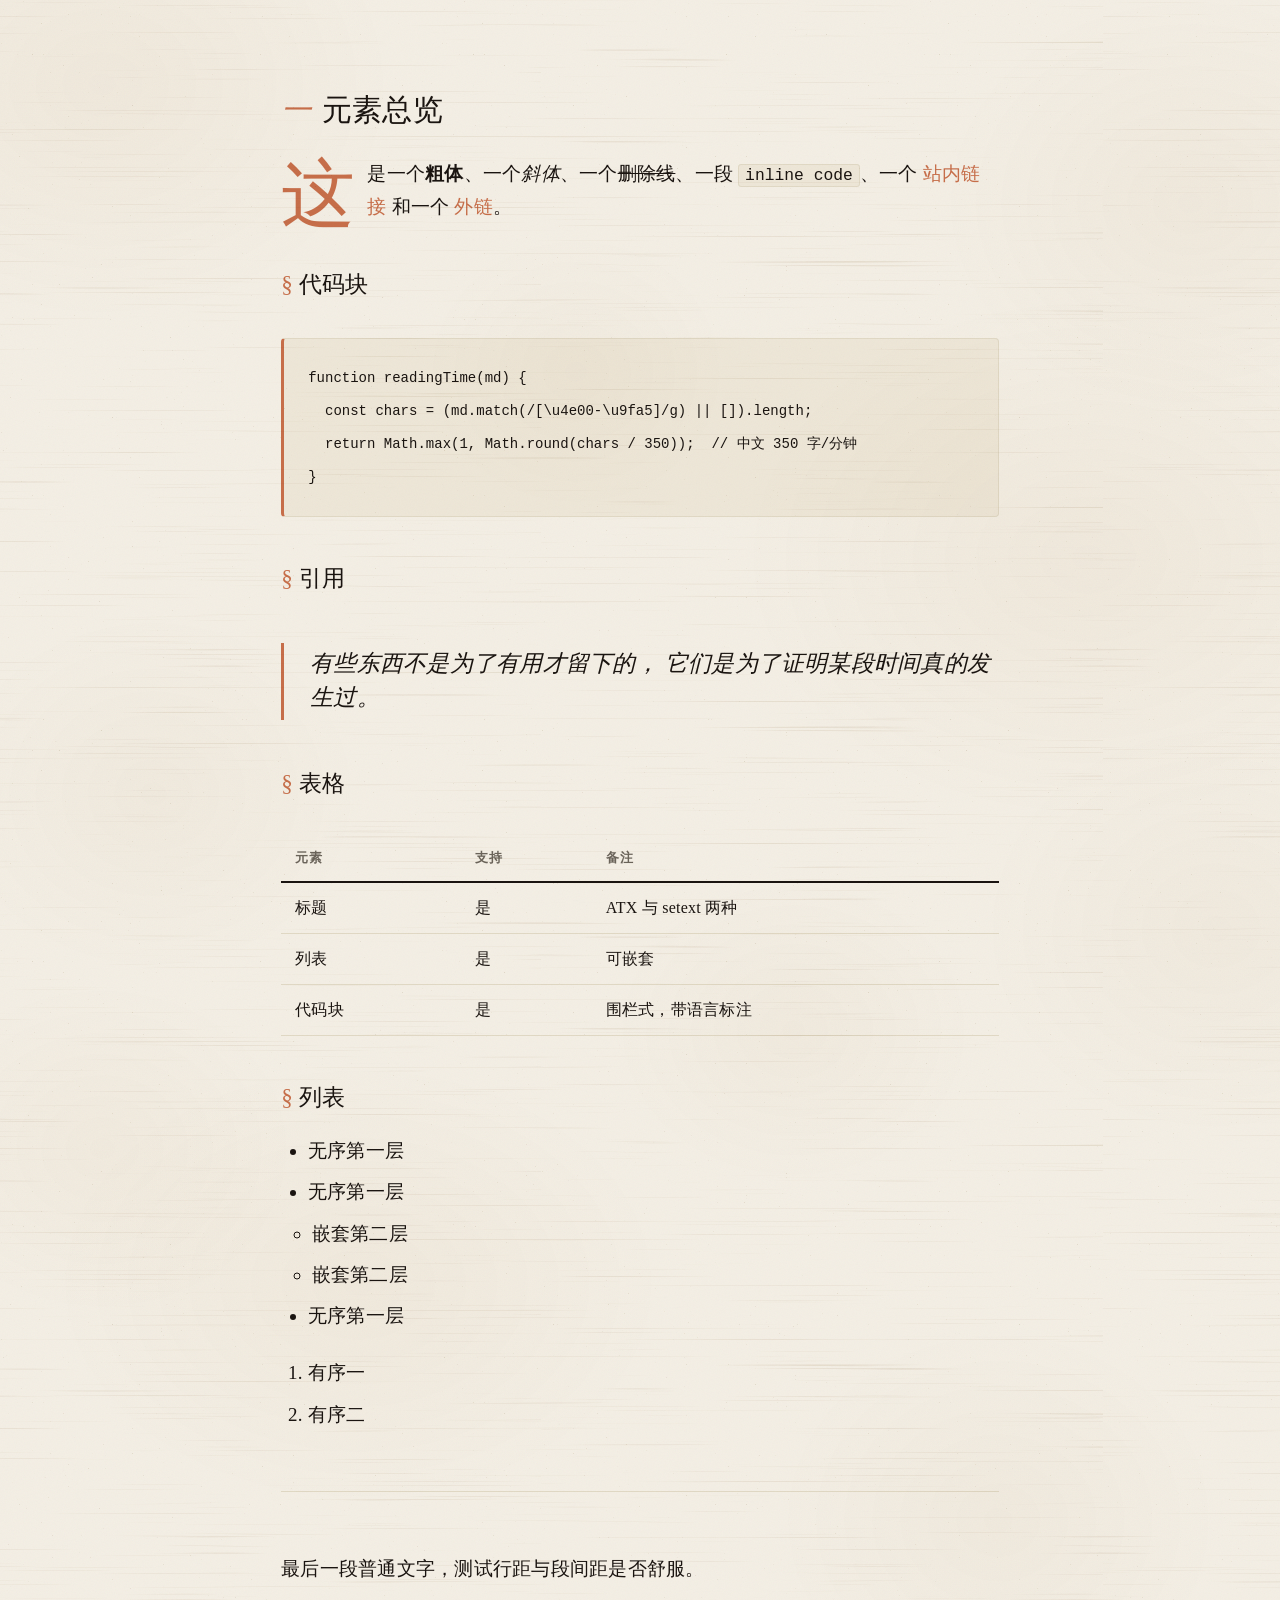
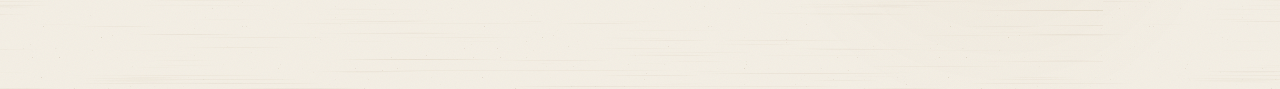
<file: preview/verify-elements.html>
<!DOCTYPE html>
<html lang="zh-CN" data-theme="light">
<head>
<meta charset="UTF-8">
<title>渲染器元素总览（验收用临时页）</title>
<link rel="stylesheet" href="../web/assets/style.css">
<script>
  var q = new URLSearchParams(location.search).get('theme');
  document.documentElement.setAttribute('data-theme', (q === 'dark' || q === 'light') ? q : 'light');
</script>
<style>
  body { padding: 40px 0 80px; }
  .kitchen { width: var(--measure); margin: 0 auto; display: grid; gap: 0; }
  .kitchen h2 { margin-top: 44px; }
</style>
</head>
<body>
<main class="kitchen"><div class="prose" id="out"></div></main>
<script src="../web/assets/markdown.js"></script>
<script>
var MD = [
  '## 元素总览',
  '',
  '这是一个**粗体**、一个*斜体*、一个~~删除线~~、一段 `inline code`、一个 [站内链接](index.html) 和一个 [外链](https://example.com)。',
  '',
  '### 代码块',
  '',
  '```js',
  'function readingTime(md) {',
  '  const chars = (md.match(/[\\u4e00-\\u9fa5]/g) || []).length;',
  '  return Math.max(1, Math.round(chars / 350));  // 中文 350 字/分钟',
  '}',
  '```',
  '',
  '### 引用',
  '',
  '> 有些东西不是为了有用才留下的，',
  '> 它们是为了证明某段时间真的发生过。',
  '',
  '### 表格',
  '',
  '| 元素 | 支持 | 备注 |',
  '| --- | --- | --- |',
  '| 标题 | 是 | ATX 与 setext 两种 |',
  '| 列表 | 是 | 可嵌套 |',
  '| 代码块 | 是 | 围栏式，带语言标注 |',
  '',
  '### 列表',
  '',
  '- 无序第一层',
  '- 无序第一层',
  '  - 嵌套第二层',
  '  - 嵌套第二层',
  '- 无序第一层',
  '',
  '1. 有序一',
  '2. 有序二',
  '',
  '---',
  '',
  '最后一段普通文字，测试行距与段间距是否舒服。'
].join('\n');

document.getElementById('out').innerHTML = KY.md.render(MD).html;
document.getElementById('out').querySelector('p').classList.add('lead');
</script>
</body>
</html>
</file>
<file: web/assets/style.css>
/* ============================================================================
   空雨不流泪 —— 站点样式
   风格：Editorial / Warm Minimalism（书卷派）
   亮色 = 白天的旧纸；深色 = 烛光下的旧纸
   全部纹理为内联 SVG data-uri，零图片请求
   ========================================================================== */

/* 字体策略：只用本地衬线栈（Source Han Serif / Songti SC / SimSun 逐级回退）。
   刻意不 @import 思源宋体 webfont——Google Fonts 在国内不可达时，
   render-blocking 的样式表会把首屏卡满 10 秒超时才放弃（实测）。
   要真喜欢思源宋体，本机装一份，下面 font-family 第二档就能命中。 */

/* ---------------------------------------------------------------
   ① 设计令牌
   --------------------------------------------------------------- */
:root {
  --paper:    #f5f0e6;   /* 纸色：对齐 claude.com 的奶油，暖但不棕 */
  --paper-2:  #efe8d9;   /* 次级纸面：代码块 / 卡片底 */
  --ink:      #1a1410;   /* 主文字：暖黑而非纯黑 */
  --ink-2:    #6b645a;   /* 次级文字：灰褐 */
  --ink-3:    #9a9186;   /* 三级文字：更浅的灰褐 */
  --accent:   #c96f4a;   /* 品牌橙：跟着旧纸压暗一档 */
  --rule:     #e2dac6;   /* 分隔线：浅褐压痕 */
  --rule-2:   #d5cab2;   /* 强分隔线 */
  --shadow:   0 1px 2px rgba(60, 42, 20, .05), 0 8px 24px rgba(60, 42, 20, .05);
  --radius:   4px;
  --maxw:     1160px;
  /* 正文列宽：移动端 86vw（与 header 的 6vw 节奏对齐）；桌面自适应封顶 */
  --measure:  min(86vw, clamp(560px, 42vw + 180px, 960px));
}

html[data-theme="dark"] {
  --paper:    #171310;   /* 暖褐底，绝不纯黑 */
  --paper-2:  #201a15;
  --ink:      #e8ddc8;   /* 暗奶油，绝不纯白 */
  --ink-2:    #9a8f78;
  --ink-3:    #6f6555;
  --accent:   #c96f4a;   /* 深底上不提高饱和度，否则变霓虹灯 */
  --rule:     #3a3226;
  --rule-2:   #4a4030;
  --shadow:   0 1px 2px rgba(0, 0, 0, .3), 0 8px 24px rgba(0, 0, 0, .25);
  --grain-blend:   screen;   /* multiply 在深底上等于隐身 */
  --texture-blend: screen;
  --vignette:      rgba(0, 0, 0, .34);
}

* { margin: 0; padding: 0; box-sizing: border-box; }

html { -webkit-text-size-adjust: 100%; }

body {
  background: var(--paper);
  color: var(--ink);
  /* 西文 Georgia，中文优先思源宋体（宽扁、字面大），逐级回退 */
  font-family: Georgia, "Noto Serif SC", "Source Han Serif SC", "Songti SC", SimSun, serif;
  line-height: 1.75;
  letter-spacing: .015em;      /* 字距放一点，中文不再挤成一条 */
  -webkit-font-smoothing: antialiased;
  position: relative;          /* 让 absolute 纹理层铺满整个文档高度 */
  min-height: 100vh;
}

/* ---------------------------------------------------------------
   ② 旧纸质感 v5 —— 消灭"网格感"
   网格感来源：单一尺寸贴图按固定周期平铺，滚动时节奏被眼睛数出来。
   对策：所有贴图块取质数尺寸；同种纹理叠互质两层（换 seed + 质数平移），
        合成重复周期 = 尺寸乘积（百万像素级）；狐斑用 % 定位本就无周期。
   --------------------------------------------------------------- */

/* ::before = 三层颗粒，质数尺寸互相错开 */
body::before {
  content: "";
  position: absolute; inset: 0;
  z-index: 9998; pointer-events: none;
  background-image:
    url("data:image/svg+xml,%3Csvg xmlns='http://www.w3.org/2000/svg' width='421' height='421'%3E%3Cfilter id='a'%3E%3CfeTurbulence type='fractalNoise' baseFrequency='0.9' numOctaves='2' seed='4' stitchTiles='stitch'/%3E%3C/filter%3E%3Crect width='100%25' height='100%25' filter='url(%23a)'/%3E%3C/svg%3E"),
    url("data:image/svg+xml,%3Csvg xmlns='http://www.w3.org/2000/svg' width='313' height='313'%3E%3Cfilter id='b'%3E%3CfeTurbulence type='fractalNoise' baseFrequency='1.15' numOctaves='2' seed='19' stitchTiles='stitch'/%3E%3C/filter%3E%3Crect width='100%25' height='100%25' filter='url(%23b)'/%3E%3C/svg%3E"),
    url("data:image/svg+xml,%3Csvg xmlns='http://www.w3.org/2000/svg' width='257' height='257'%3E%3Cfilter id='c'%3E%3CfeTurbulence type='fractalNoise' baseFrequency='0.72' numOctaves='3' seed='53' stitchTiles='stitch'/%3E%3C/filter%3E%3Crect width='100%25' height='100%25' filter='url(%23c)'/%3E%3C/svg%3E");
  background-size: 421px 421px, 313px 313px, 257px 257px;
  background-position: 0 0, 173px 97px, 89px 211px;   /* 质数平移，接缝相位打散 */
  opacity: .05;
  mix-blend-mode: var(--grain-blend, multiply);
}

/* ::after = 纤维丝×2 + 木屑×2 + 狐斑（长在纸上，跟滚动走） */
body::after {
  content: "";
  position: absolute; inset: 0;
  z-index: 9997; pointer-events: none;
  background-image:
    /* ① 纤维丝 A：1103px，横向拉丝 */
    url("data:image/svg+xml,%3Csvg xmlns='http://www.w3.org/2000/svg' width='1103' height='1103'%3E%3Cfilter id='f1'%3E%3CfeTurbulence type='fractalNoise' baseFrequency='0.003 0.55' numOctaves='2' seed='7' stitchTiles='stitch'/%3E%3CfeColorMatrix values='0 0 0 0 0.42 0 0 0 0 0.30 0 0 0 0 0.16 0 0 0 0.8 -0.55'/%3E%3C/filter%3E%3Crect width='100%25' height='100%25' filter='url(%23f1)'/%3E%3C/svg%3E"),
    /* ① 纤维丝 B：887px，与 A 互质 → 合成周期 97 万 px */
    url("data:image/svg+xml,%3Csvg xmlns='http://www.w3.org/2000/svg' width='887' height='887'%3E%3Cfilter id='f2'%3E%3CfeTurbulence type='fractalNoise' baseFrequency='0.0045 0.4' numOctaves='2' seed='31' stitchTiles='stitch'/%3E%3CfeColorMatrix values='0 0 0 0 0.40 0 0 0 0 0.28 0 0 0 0 0.15 0 0 0 0.7 -0.5'/%3E%3C/filter%3E%3Crect width='100%25' height='100%25' filter='url(%23f2)'/%3E%3C/svg%3E"),
    /* ② 木屑 A：907px */
    url("data:image/svg+xml,%3Csvg xmlns='http://www.w3.org/2000/svg' width='907' height='907'%3E%3Cfilter id='s1'%3E%3CfeTurbulence type='fractalNoise' baseFrequency='0.55' numOctaves='1' seed='41' stitchTiles='stitch'/%3E%3CfeColorMatrix values='0 0 0 0 0.30 0 0 0 0 0.20 0 0 0 0 0.08 0 0 0 2.2 -1.68'/%3E%3C/filter%3E%3Crect width='100%25' height='100%25' filter='url(%23s1)'/%3E%3C/svg%3E"),
    /* ② 木屑 B：613px，seed 不同，点更细更稀 */
    url("data:image/svg+xml,%3Csvg xmlns='http://www.w3.org/2000/svg' width='613' height='613'%3E%3Cfilter id='s2'%3E%3CfeTurbulence type='fractalNoise' baseFrequency='0.75' numOctaves='1' seed='77' stitchTiles='stitch'/%3E%3CfeColorMatrix values='0 0 0 0 0.28 0 0 0 0 0.18 0 0 0 0 0.07 0 0 0 2 -1.72'/%3E%3C/filter%3E%3Crect width='100%25' height='100%25' filter='url(%23s2)'/%3E%3C/svg%3E"),
    /* ③ 狐斑：% 定位铺整页，十团深浅散点——无周期，纯随机感（浓度 .028~.045） */
    radial-gradient(420px 340px at 8% 5%,   rgba(158,108,40,.045), transparent 70%),
    radial-gradient(360px 300px at 93% 12%, rgba(150,102,38,.04),  transparent 70%),
    radial-gradient(500px 380px at 85% 33%, rgba(158,108,40,.042), transparent 70%),
    radial-gradient(300px 260px at 12% 47%, rgba(140, 96,34,.032), transparent 70%),
    radial-gradient(260px 220px at 62% 61%, rgba(150,104,40,.03),  transparent 70%),
    radial-gradient(440px 320px at 28% 76%, rgba(158,108,40,.04),  transparent 70%),
    radial-gradient(320px 280px at 78% 90%, rgba(140, 96,34,.032), transparent 70%),
    radial-gradient(220px 200px at 45% 22%, rgba(150,104,40,.028), transparent 70%),
    radial-gradient(280px 240px at 8% 68%,  rgba(158,108,40,.03),  transparent 70%),
    radial-gradient(340px 300px at 95% 55%, rgba(140, 96,34,.03),  transparent 70%);
  background-size: 1103px 1103px, 887px 887px, 907px 907px, 613px 613px,
                   auto, auto, auto, auto, auto, auto, auto, auto, auto, auto;
  background-position: 0 0, 541px 389px, 233px 157px, 71px 433px,
                       0 0, 0 0, 0 0, 0 0, 0 0, 0 0, 0 0, 0 0, 0 0, 0 0;
  mix-blend-mode: var(--texture-blend, multiply);
}

/* 暗角：唯一 fixed 的层——它是"视口的光线"，跟眼睛走不跟纸走 */
html::after {
  content: "";
  position: fixed; inset: 0;
  z-index: 9996; pointer-events: none;
  background: radial-gradient(130vw 130vh at 50% 50%, transparent 55%, var(--vignette, rgba(96,68,30,.06)));
  mix-blend-mode: var(--texture-blend, multiply);
}

/* 深色模式：纹理换 screen，颜色提亮；结构与亮色版完全一致 */
html[data-theme="dark"] body::before { opacity: .09; }
html[data-theme="dark"] body::after {
  background-image:
    url("data:image/svg+xml,%3Csvg xmlns='http://www.w3.org/2000/svg' width='1103' height='1103'%3E%3Cfilter id='f1'%3E%3CfeTurbulence type='fractalNoise' baseFrequency='0.003 0.55' numOctaves='2' seed='7' stitchTiles='stitch'/%3E%3CfeColorMatrix values='0 0 0 0 0.55 0 0 0 0 0.42 0 0 0 0 0.24 0 0 0 0.7 -0.5'/%3E%3C/filter%3E%3Crect width='100%25' height='100%25' filter='url(%23f1)'/%3E%3C/svg%3E"),
    url("data:image/svg+xml,%3Csvg xmlns='http://www.w3.org/2000/svg' width='887' height='887'%3E%3Cfilter id='f2'%3E%3CfeTurbulence type='fractalNoise' baseFrequency='0.0045 0.4' numOctaves='2' seed='31' stitchTiles='stitch'/%3E%3CfeColorMatrix values='0 0 0 0 0.52 0 0 0 0 0.40 0 0 0 0 0.22 0 0 0 0.6 -0.45'/%3E%3C/filter%3E%3Crect width='100%25' height='100%25' filter='url(%23f2)'/%3E%3C/svg%3E"),
    url("data:image/svg+xml,%3Csvg xmlns='http://www.w3.org/2000/svg' width='907' height='907'%3E%3Cfilter id='s1'%3E%3CfeTurbulence type='fractalNoise' baseFrequency='0.55' numOctaves='1' seed='41' stitchTiles='stitch'/%3E%3CfeColorMatrix values='0 0 0 0 0.45 0 0 0 0 0.34 0 0 0 0 0.18 0 0 0 2 -1.6'/%3E%3C/filter%3E%3Crect width='100%25' height='100%25' filter='url(%23s1)'/%3E%3C/svg%3E"),
    url("data:image/svg+xml,%3Csvg xmlns='http://www.w3.org/2000/svg' width='613' height='613'%3E%3Cfilter id='s2'%3E%3CfeTurbulence type='fractalNoise' baseFrequency='0.75' numOctaves='1' seed='77' stitchTiles='stitch'/%3E%3CfeColorMatrix values='0 0 0 0 0.42 0 0 0 0 0.32 0 0 0 0 0.16 0 0 0 1.8 -1.55'/%3E%3C/filter%3E%3Crect width='100%25' height='100%25' filter='url(%23s2)'/%3E%3C/svg%3E"),
    radial-gradient(420px 340px at 8% 5%,   rgba(190,140,60,.05), transparent 70%),
    radial-gradient(360px 300px at 93% 12%, rgba(180,130,55,.045),transparent 70%),
    radial-gradient(500px 380px at 85% 33%, rgba(190,140,60,.05), transparent 70%),
    radial-gradient(300px 260px at 12% 47%, rgba(170,125,50,.04), transparent 70%),
    radial-gradient(260px 220px at 62% 61%, rgba(180,135,60,.035),transparent 70%),
    radial-gradient(440px 320px at 28% 76%, rgba(190,140,60,.045),transparent 70%),
    radial-gradient(320px 280px at 78% 90%, rgba(170,125,50,.04), transparent 70%),
    radial-gradient(220px 200px at 45% 22%, rgba(180,135,60,.03), transparent 70%),
    radial-gradient(280px 240px at 8% 68%,  rgba(190,140,60,.035),transparent 70%),
    radial-gradient(340px 300px at 95% 55%, rgba(170,125,50,.035),transparent 70%);
  background-size: 1103px 1103px, 887px 887px, 907px 907px, 613px 613px,
                   auto, auto, auto, auto, auto, auto, auto, auto, auto, auto;
  background-position: 0 0, 541px 389px, 233px 157px, 71px 433px,
                       0 0, 0 0, 0 0, 0 0, 0 0, 0 0, 0 0, 0 0, 0 0, 0 0;
}

/* 换肤 0.35s 过渡——像拉窗帘，不像断电 */
body, header, footer, hr, .hero-meta, .theme-toggle, nav a, h1, h2, h3,
.card, .card:hover, pre, code, blockquote, input, textarea, .btn, .chip, .toc,
.toolbar, .pane, .meta-row, table th, table td {
  transition: background-color .35s ease, color .35s ease, border-color .35s ease;
}

/* ---------------------------------------------------------------
   ③ 排版原子
   --------------------------------------------------------------- */
a { color: var(--accent); text-decoration: none; }
a:hover { text-decoration: underline; text-underline-offset: 3px; }

::selection { background: rgba(201, 111, 74, .22); }

.wrap { max-width: var(--maxw); margin: 0 auto; padding: 0 6vw; }

.kicker {
  font-family: system-ui, sans-serif;
  font-size: 13px; letter-spacing: .18em; color: var(--accent);
  text-transform: uppercase; margin-bottom: 22px;
}
.muted { color: var(--ink-2); }
.small { font-family: system-ui, sans-serif; font-size: 13px; color: var(--ink-3); }
.serif-serif { font-style: italic; }

/* ---------------------------------------------------------------
   ④ 顶栏 / 页脚
   注意：只作用于 body 的直接子元素——否则文章页的 <header class="post-head">
        会被这条规则抓去当 flex 容器，标题、导语、元信息就被并排挤成三列了
   --------------------------------------------------------------- */
body > header {
  position: sticky; top: 0; z-index: 100;
  display: flex; justify-content: space-between; align-items: center; gap: 20px;
  padding: 20px 6vw;
  border-bottom: 1px solid var(--rule);
  background: var(--paper);
}
.logo { font-size: 20px; font-weight: 700; letter-spacing: -0.01em; white-space: nowrap; }
.logo em { color: var(--accent); font-style: normal; }
.logo a { color: inherit; text-decoration: none; }

/* 导航也限定在顶栏内——文章页的 <nav class="toc"> 不能再被当成 flex 容器 */
body > header nav { display: flex; align-items: center; gap: 26px; }
body > header nav a { color: var(--ink); text-decoration: none; font-size: 15px; white-space: nowrap; }
body > header nav a:hover { color: var(--accent); }
body > header nav a.is-active { color: var(--accent); }

.theme-toggle {
  border: 1px solid var(--rule); border-radius: 999px;
  background: transparent; color: var(--ink); cursor: pointer;
  font-family: system-ui, sans-serif; font-size: 14px; padding: 7px 16px;
  white-space: nowrap;
}
.theme-toggle:hover { border-color: var(--ink); }

/* ---------------------------------------------------------------
   ⑤ 首页 Hero：编辑式双栏
   --------------------------------------------------------------- */
.hero {
  display: grid; grid-template-columns: 1.4fr 1fr; gap: 6vw;
  max-width: var(--maxw); margin: 0 auto; padding: 88px 6vw 64px;
}
.hero h1 {
  font-size: clamp(38px, 5.2vw, 60px);
  line-height: 1.15; font-weight: 500; letter-spacing: -0.01em;
}
.hero .standfirst {
  margin-top: 26px; font-size: 20px; color: var(--ink-2); font-style: italic;
}
.hero-meta {
  align-self: end;
  border-top: 2px solid var(--ink); padding-top: 18px;
  font-family: system-ui, sans-serif; font-size: 14px; color: var(--ink-2);
}
.hero-meta p { margin-bottom: 9px; }
.hero-meta strong { color: var(--ink); font-weight: 600; }

/* ---------------------------------------------------------------
   ⑥ 文章列表：编辑式条目
   --------------------------------------------------------------- */
.list-head {
  display: flex; align-items: flex-end; justify-content: space-between;
  gap: 24px; flex-wrap: wrap;
  border-bottom: 1px solid var(--rule-2);
  padding-bottom: 14px; margin-bottom: 8px;
}
.list-head h2 { font-size: 15px; font-family: system-ui, sans-serif; letter-spacing: .16em; text-transform: uppercase; font-weight: 600; }

.filters { display: flex; gap: 20px; align-items: center; flex-wrap: wrap; }

/* 搜索框：下划线式，别做成 SaaS 输入框 */
.search {
  border: 0; border-bottom: 1px solid var(--rule-2);
  background: transparent; color: var(--ink);
  font-family: inherit; font-size: 15px; padding: 6px 2px; width: 180px;
}
.search::placeholder { color: var(--ink-3); }
.search:focus { outline: none; border-bottom-color: var(--accent); }

.post-list { list-style: none; }
.post-row { border-bottom: 1px solid var(--rule); }
.post-row a {
  display: grid; grid-template-columns: 132px 1fr; gap: 26px;
  padding: 30px 6px; color: inherit; text-decoration: none;
  position: relative;
}
.post-row a:hover { text-decoration: none; }
.post-row a::after {
  /* 悬停时从左侧压出一道橙色细线，替代卡片的阴影感 */
  content: ""; position: absolute; left: 0; top: 0; bottom: 0; width: 2px;
  background: var(--accent); transform: scaleY(0); transform-origin: top;
  transition: transform .28s ease;
}
.post-row a:hover::after { transform: scaleY(1); }
.post-row .date {
  font-family: system-ui, sans-serif; font-size: 13px; color: var(--ink-3);
  padding-top: 8px; letter-spacing: .04em;
}
.post-row h3 {
  font-size: 26px; font-weight: 500; line-height: 1.35;
  margin-bottom: 10px; transition: color .25s ease;
}
.post-row a:hover h3 { color: var(--accent); }
.post-row .excerpt { font-size: 17px; color: var(--ink-2); margin-bottom: 14px; }

.chips { display: flex; gap: 8px; flex-wrap: wrap; align-items: center; }
.chip {
  font-family: system-ui, sans-serif; font-size: 12px; letter-spacing: .04em;
  color: var(--ink-2); border: 1px solid var(--rule-2); border-radius: 999px;
  padding: 3px 11px; cursor: pointer; background: transparent;
}
.chip:hover { border-color: var(--accent); color: var(--accent); }
.chip.is-on { background: var(--ink); border-color: var(--ink); color: var(--paper); }

.empty { padding: 64px 6px; color: var(--ink-2); font-style: italic; }

/* ---------------------------------------------------------------
   ⑦ 文章页
   --------------------------------------------------------------- */
.post-head {
  width: var(--measure); margin: 0 auto; padding: 72px 0 40px;
  border-bottom: 1px solid var(--rule);
}
.post-head h1 {
  font-size: clamp(34px, 4.6vw, 52px);
  line-height: 1.2; font-weight: 500; letter-spacing: -0.01em;
  margin-bottom: 22px;
}
.post-head .standfirst { font-size: 20px; color: var(--ink-2); font-style: italic; margin-bottom: 26px; }
.meta-row {
  display: flex; gap: 22px; flex-wrap: wrap; align-items: center;
  border-top: 2px solid var(--ink); padding-top: 16px;
  font-family: system-ui, sans-serif; font-size: 13px; color: var(--ink-2);
}
.meta-row strong { color: var(--ink); font-weight: 600; }

/* 阅读进度：贴在 header 下沿 */
.progress {
  position: fixed; top: 0; left: 0; height: 2px; width: 0;
  background: var(--accent); z-index: 200; transition: width .08s linear;
}

/* 正文（含目录的栅格：正文居中，目录挂在右侧空白里） */
.post-body {
  width: var(--measure); margin: 0 auto; padding: 40px 0 80px;
}
.prose { font-size: 19px; }
.prose > p { margin-bottom: 24px; }

/* 首字下沉：只给正文第一段 */
.prose > p.lead::first-letter {
  font-size: 74px; float: left; line-height: .8;
  padding: 8px 12px 0 0; color: var(--accent);
}

.prose h2 { font-size: 30px; font-weight: 500; margin: 62px 0 20px; }
.prose h2 .no { color: var(--accent); font-style: italic; margin-right: .35em; }
.prose h3 { font-size: 23px; font-weight: 500; margin: 42px 0 16px; }
.prose h3::before { content: "§ "; color: var(--accent); }

.prose blockquote {
  margin: 44px 0; padding: 4px 0 4px 26px;
  border-left: 3px solid var(--accent);
  font-size: 23px; font-style: italic; line-height: 1.5;
}
.prose blockquote p { margin-bottom: 0; }

.prose ul, .prose ol { margin: 0 0 24px 1.4em; }
.prose li { margin-bottom: 8px; }
.prose li > ul, .prose li > ol { margin: 8px 0 0 .2em; }

.prose hr { border: 0; border-top: 1px solid var(--rule); margin: 60px 0; }

.prose code {
  font-family: "SFMono-Regular", Consolas, "Liberation Mono", Menlo, monospace;
  font-size: .86em; background: var(--paper-2);
  border: 1px solid var(--rule); border-radius: 3px; padding: 1px 6px;
  letter-spacing: 0;
}
.prose pre {
  background: var(--paper-2); border: 1px solid var(--rule);
  border-left: 3px solid var(--accent); border-radius: var(--radius);
  padding: 22px 24px; margin: 32px 0; overflow-x: auto;
}
.prose pre code {
  background: none; border: 0; padding: 0; font-size: 14px; line-height: 1.7;
  color: var(--ink);
}
.prose img { max-width: 100%; height: auto; border-radius: var(--radius); margin: 12px 0; }

.prose table {
  width: 100%; border-collapse: collapse; margin: 32px 0; font-size: 16px;
}
.prose th, .prose td {
  border-bottom: 1px solid var(--rule); padding: 11px 14px; text-align: left;
}
.prose th {
  font-family: system-ui, sans-serif; font-size: 13px; letter-spacing: .08em;
  text-transform: uppercase; color: var(--ink-2); border-bottom: 2px solid var(--ink);
}

/* 目录：桌面端浮在正文右上空白，移动端折成可点开的块 */
.toc {
  border: 1px solid var(--rule); border-radius: var(--radius);
  padding: 18px 20px; margin: 8px 0 40px; background: var(--paper-2);
}
.toc h4 {
  font-family: system-ui, sans-serif; font-size: 12px; letter-spacing: .16em;
  text-transform: uppercase; color: var(--ink-2); margin-bottom: 12px;
}
.toc ol { list-style: none; margin: 0; padding: 0; }   /* 清掉浏览器给 ol 的默认缩进 */
.toc li { margin-bottom: 7px; font-size: 15px; }
.toc li.lv-3 { padding-left: 16px; font-size: 14px; }
.toc a { color: var(--ink-2); }
.toc a:hover { color: var(--accent); }

.post-nav {
  width: var(--measure); margin: 0 auto;
  border-top: 1px solid var(--rule);
  display: grid; grid-template-columns: 1fr 1fr; gap: 24px; padding: 32px 0 0;
}
.post-nav a { display: block; }
.post-nav .dir { font-family: system-ui, sans-serif; font-size: 12px; letter-spacing: .14em; text-transform: uppercase; color: var(--ink-3); }
.post-nav .ttl { font-size: 19px; margin-top: 6px; color: var(--ink); }
.post-nav .next { text-align: right; }

.back-top {
  position: fixed; right: 26px; bottom: 26px; z-index: 150;
  width: 42px; height: 42px; border-radius: 999px;
  border: 1px solid var(--rule-2); background: var(--paper); color: var(--ink);
  cursor: pointer; font-size: 17px; font-family: inherit;
  opacity: 0; pointer-events: none; transition: opacity .3s ease;
}
.back-top.is-on { opacity: 1; pointer-events: auto; }
.back-top:hover { border-color: var(--accent); color: var(--accent); }

/* ---------------------------------------------------------------
   ⑧ 页脚
   --------------------------------------------------------------- */
body > footer {
  border-top: 1px solid var(--rule); padding: 44px 6vw; margin-top: 40px;
  font-family: system-ui, sans-serif; font-size: 13px; color: var(--ink-2);
  display: flex; justify-content: space-between; flex-wrap: wrap; gap: 14px;
}
body > footer a { color: var(--ink-2); }
body > footer a:hover { color: var(--accent); }
/* 页脚三件套：左版权（含排版小注），右链接组（开源 · 备案） */
body > footer .foot-copy { display: flex; flex-direction: column; gap: 4px; }
body > footer .foot-note { font-size: 12px; color: var(--ink-3, var(--ink-2)); opacity: .75; }
body > footer .foot-links { display: flex; align-items: flex-start; flex-wrap: wrap; gap: 8px; }
body > footer .foot-sep { color: var(--ink-2); opacity: .5; }

/* ---------------------------------------------------------------
   ⑧½ 下载卡片（附件链接自动渲染，见 markdown.js downloadCard）
   --------------------------------------------------------------- */
.dl-card {
  display: flex; align-items: center; gap: 12px; flex-wrap: wrap;
  margin: 1.1em 0; padding: 12px 16px;
  border: 1px solid var(--rule); border-radius: 10px;
  background: var(--paper-2, rgba(255,255,255,.4));
  font-family: system-ui, sans-serif; font-size: 14px;
}
.dl-ext {
  flex: none; width: 42px; height: 42px; border-radius: 8px;
  display: grid; place-items: center;
  background: var(--accent); color: #fff;
  font-size: 11px; font-weight: 700; letter-spacing: .02em;
}
.dl-body { display: flex; align-items: center; gap: 14px; flex: 1; min-width: 0; flex-wrap: wrap; }
.dl-name { color: var(--ink); text-decoration: none; font-weight: 500; overflow: hidden; text-overflow: ellipsis; }
.dl-name:hover { color: var(--accent); }
.dl-actions { display: flex; gap: 8px; margin-left: auto; }
.dl-btn {
  border: 1px solid var(--rule); background: transparent; color: var(--ink-2);
  border-radius: 7px; padding: 4px 12px; font-size: 13px; cursor: pointer;
  text-decoration: none; font-family: inherit;
}
.dl-btn:hover { border-color: var(--accent); color: var(--accent); }
.dl-url {
  flex-basis: 100%; display: none; align-items: center; gap: 10px;
  margin-top: 4px; padding-top: 10px; border-top: 1px dashed var(--rule);
}
.dl-card.is-open .dl-url { display: flex; }
.dl-url code {
  flex: 1; min-width: 0; overflow-x: auto; white-space: nowrap;
  font-size: 12px; color: var(--ink-2); background: transparent;
}

/* ---------------------------------------------------------------
   ⑨ 写作后台
   --------------------------------------------------------------- */
.admin-bar {
  display: flex; align-items: center; gap: 10px; flex-wrap: wrap;
}
.btn {
  font-family: system-ui, sans-serif; font-size: 14px; cursor: pointer;
  border: 1px solid var(--rule-2); background: transparent; color: var(--ink);
  border-radius: 999px; padding: 8px 18px;
}
.btn:hover { border-color: var(--ink); }
.btn-primary { background: var(--ink); border-color: var(--ink); color: var(--paper); }
.btn-primary:hover { background: var(--accent); border-color: var(--accent); color: #fff; }
.btn-danger:hover { border-color: #b2453a; color: #b2453a; }
.btn-sm { padding: 5px 13px; font-size: 13px; }

.status-dot {
  display: inline-block; width: 7px; height: 7px; border-radius: 999px;
  background: var(--ink-3); margin-right: 7px; vertical-align: middle;
}
.status-dot.on { background: var(--accent); }

.admin-grid {
  display: grid; grid-template-columns: 1fr 1fr; gap: 0;
  max-width: 1520px; margin: 0 auto; padding: 0 6vw 80px;
  align-items: start;
}
.pane { padding: 0; }
.pane + .pane { border-left: 1px solid var(--rule); padding-left: 28px; }
.pane:first-child { padding-right: 28px; }

.field { margin-bottom: 16px; }
.field label {
  display: block; font-family: system-ui, sans-serif; font-size: 12px;
  letter-spacing: .12em; text-transform: uppercase; color: var(--ink-2);
  margin-bottom: 7px;
}
.field input, .field textarea, .field select {
  width: 100%; background: var(--paper-2); color: var(--ink);
  border: 1px solid var(--rule); border-radius: var(--radius);
  font-family: inherit; font-size: 15px; padding: 10px 12px; letter-spacing: .01em;
}
.field input:focus, .field textarea:focus { outline: none; border-color: var(--accent); }
.field-row { display: grid; grid-template-columns: 1fr 1fr; gap: 14px; }

#editor {
  width: 100%; min-height: 62vh; resize: vertical;
  background: var(--paper-2); color: var(--ink);
  border: 1px solid var(--rule); border-radius: var(--radius);
  font-family: "SFMono-Regular", Consolas, Menlo, monospace;
  font-size: 14.5px; line-height: 1.8; padding: 18px;
  tab-size: 2; letter-spacing: 0;
}
#editor:focus { outline: none; border-color: var(--accent); }

.toolbar {
  display: flex; gap: 6px; flex-wrap: wrap; align-items: center;
  border: 1px solid var(--rule); border-bottom: 0;
  border-radius: var(--radius) var(--radius) 0 0;
  background: var(--paper-2); padding: 8px 10px;
}
.toolbar + #editor { border-radius: 0 0 var(--radius) var(--radius); }
.tool {
  font-family: system-ui, sans-serif; font-size: 13px; cursor: pointer;
  border: 0; background: transparent; color: var(--ink-2);
  padding: 5px 9px; border-radius: 3px;
}
.tool:hover { background: var(--rule); color: var(--ink); }

.preview-head {
  display: flex; justify-content: space-between; align-items: center;
  font-family: system-ui, sans-serif; font-size: 12px; letter-spacing: .12em;
  text-transform: uppercase; color: var(--ink-2); margin-bottom: 12px;
}
.preview-box {
  border-top: 1px solid var(--rule); padding-top: 18px;
  max-height: 74vh; overflow-y: auto;
}
.preview-box .prose { font-size: 17px; }

.admin-list { list-style: none; margin-top: 6px; }
.admin-list li {
  display: flex; align-items: center; justify-content: space-between; gap: 12px;
  padding: 11px 2px; border-bottom: 1px solid var(--rule); font-size: 15px;
}
.admin-list .t { flex: 1; min-width: 0; overflow: hidden; text-overflow: ellipsis; white-space: nowrap; }
.admin-list .t:hover { color: var(--accent); cursor: pointer; }
.badge {
  font-family: system-ui, sans-serif; font-size: 11px; letter-spacing: .06em;
  border: 1px solid var(--rule-2); border-radius: 999px; padding: 2px 9px;
  color: var(--ink-3); white-space: nowrap;
}
.badge.local { border-color: var(--accent); color: var(--accent); }

.section-title {
  font-family: system-ui, sans-serif; font-size: 13px; letter-spacing: .16em;
  text-transform: uppercase; color: var(--ink-2); font-weight: 600;
  border-bottom: 1px solid var(--rule-2); padding-bottom: 10px; margin: 28px 0 12px;
}
.hint { font-size: 13px; color: var(--ink-3); line-height: 1.7; font-family: system-ui, sans-serif; }
.hint code { font-size: 12px; }

/* 提示条 */
.toast {
  position: fixed; left: 50%; bottom: 34px; transform: translate(-50%, 14px);
  background: var(--ink); color: var(--paper);
  font-family: system-ui, sans-serif; font-size: 14px;
  padding: 11px 22px; border-radius: 999px; z-index: 400;
  opacity: 0; pointer-events: none; transition: opacity .25s ease, transform .25s ease;
}
.toast.is-on { opacity: 1; transform: translate(-50%, 0); }

/* ---------------------------------------------------------------
   ⑩ 响应式
   --------------------------------------------------------------- */
@media (max-width: 1000px) {
  .admin-grid { grid-template-columns: 1fr; }
  .pane:first-child { padding-right: 0; }
  .pane + .pane { border-left: 0; padding-left: 0; margin-top: 40px; }
  .preview-box { max-height: none; }
}

@media (max-width: 800px) {
  body { line-height: 1.72; }
  body > header { padding: 16px 6vw; gap: 12px; }
  body > header nav { gap: 16px; }
  body > header nav a:not(:first-of-type) { display: none; } /* 小屏只留"首页"，其余靠 logo 回首页 */
  .hero { grid-template-columns: 1fr; padding: 56px 6vw 40px; gap: 34px; }
  .hero .standfirst { font-size: 18px; }
  .post-row a { grid-template-columns: 1fr; gap: 8px; padding: 24px 6px; }
  .post-row .date { padding-top: 0; }
  .post-row h3 { font-size: 22px; }
  .post-row .excerpt { font-size: 16px; }
  .post-head { padding: 44px 0 30px; }
  .post-head .standfirst { font-size: 18px; }
  .prose { font-size: 17.5px; }
  .prose h2 { font-size: 25px; margin: 48px 0 16px; }
  .prose h3 { font-size: 20px; }
  .prose blockquote { font-size: 19px; padding-left: 18px; margin: 34px 0; }
  .prose > p.lead::first-letter { font-size: 58px; }
  .post-nav { grid-template-columns: 1fr; }
  .post-nav .next { text-align: left; }
  .field-row { grid-template-columns: 1fr; }
  .back-top { right: 16px; bottom: 16px; }
}
</file>
